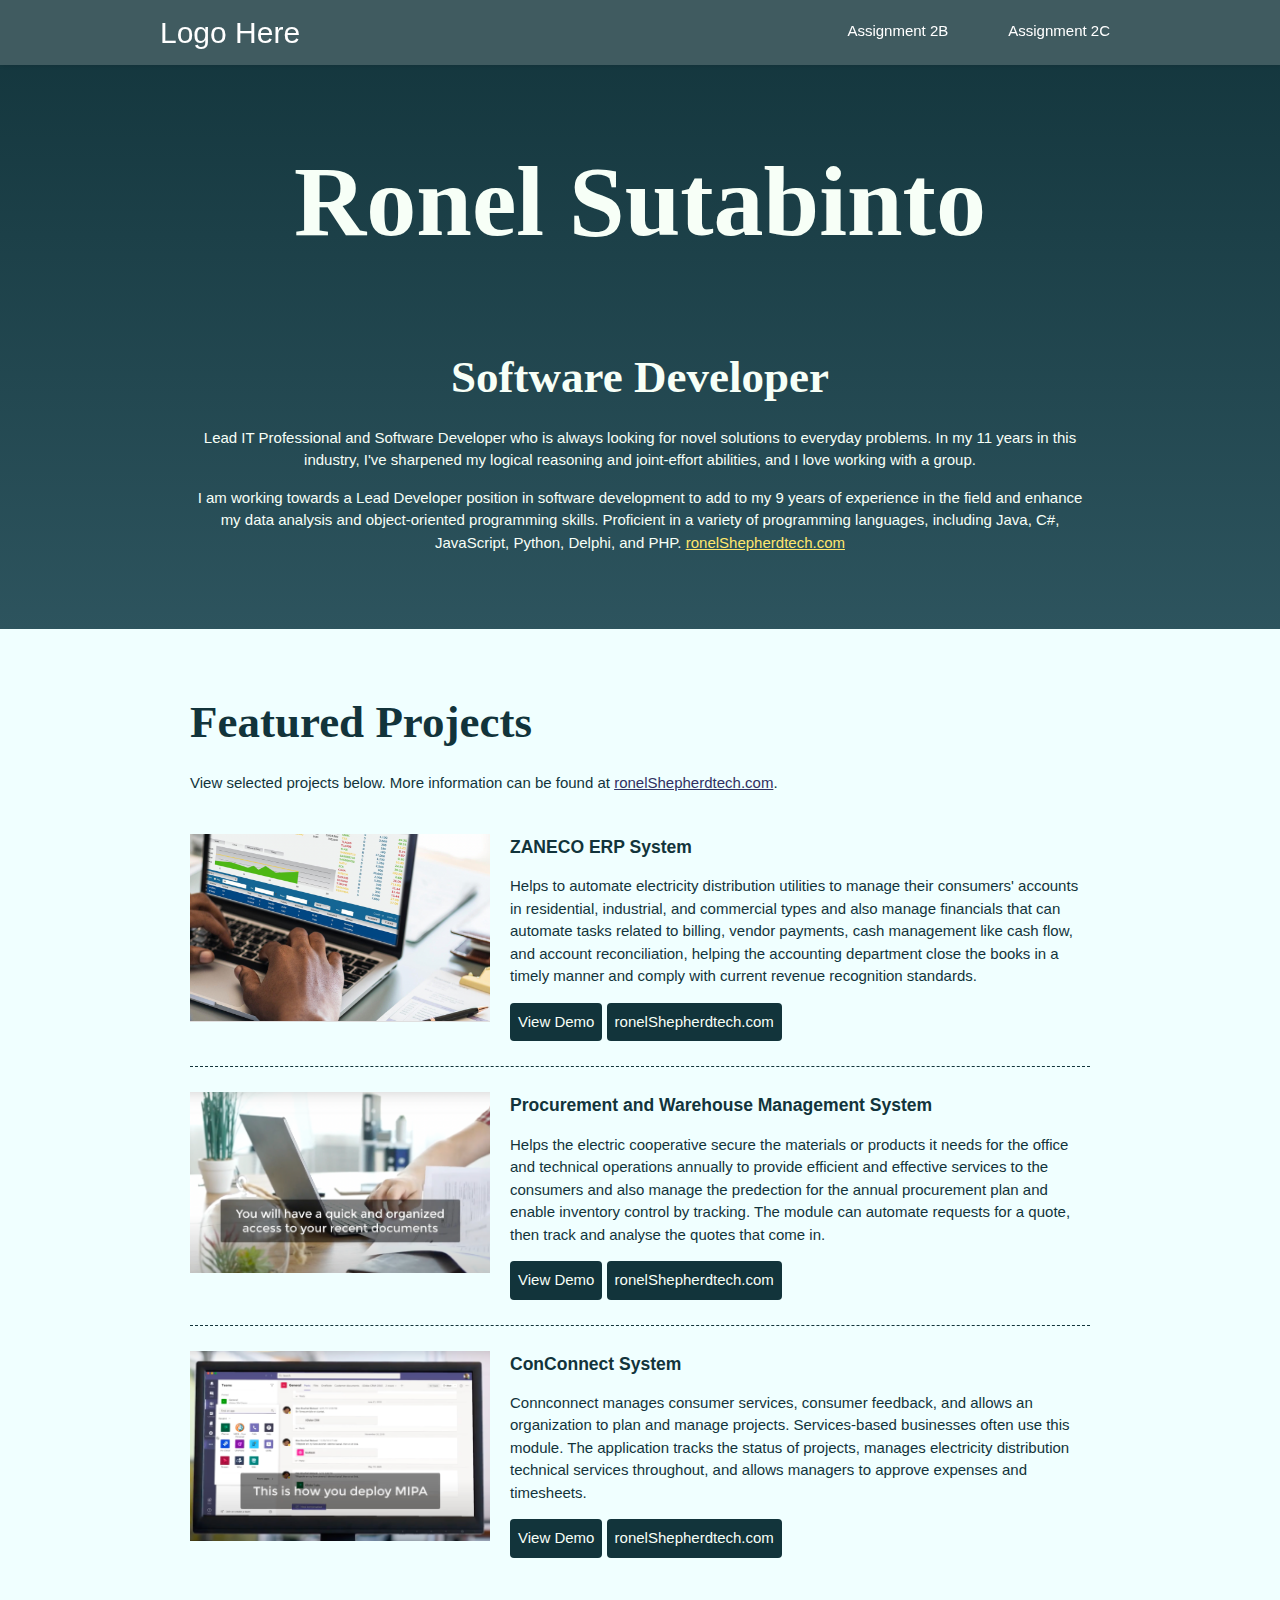
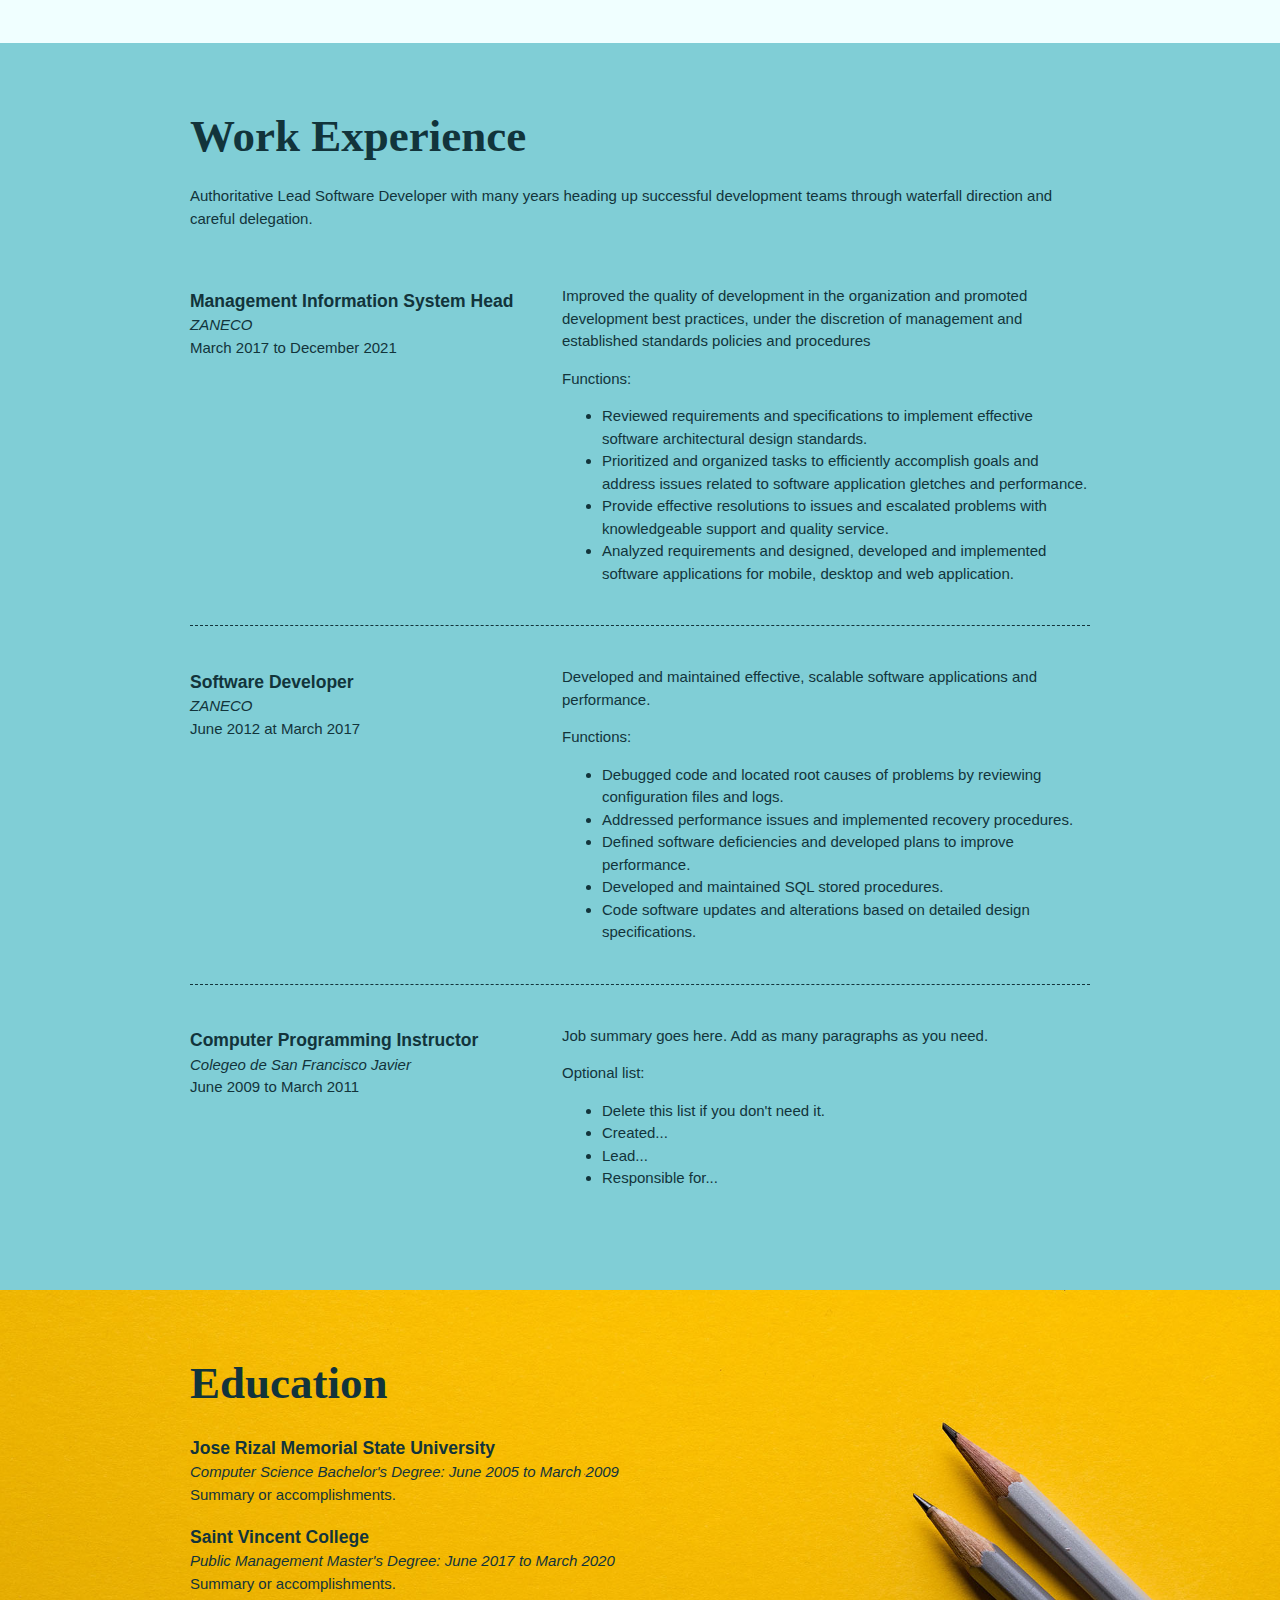
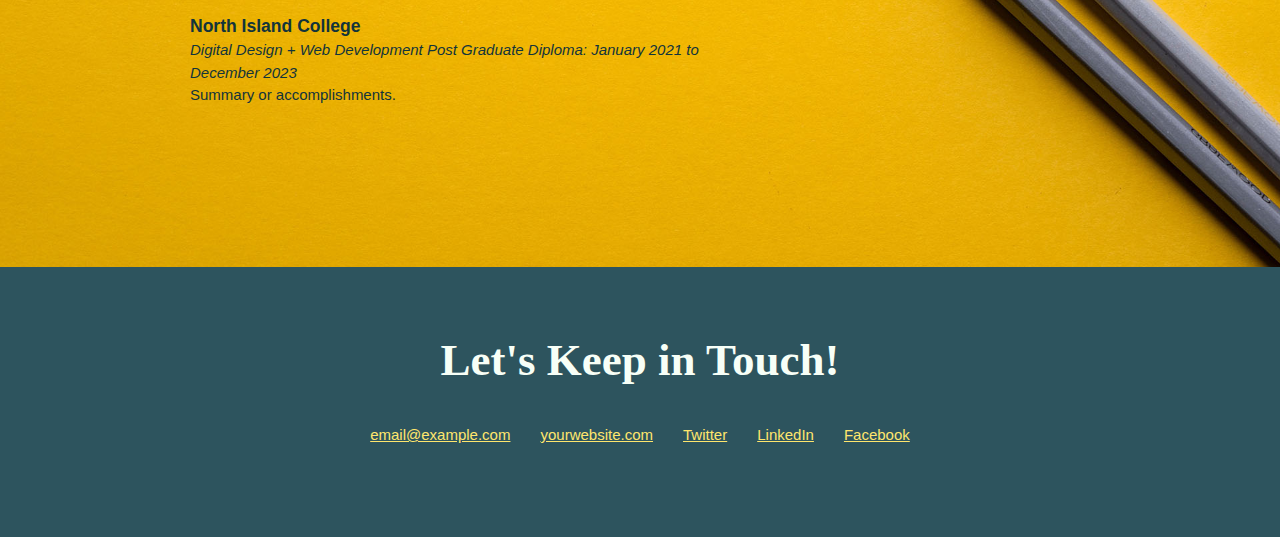
<file: assignment2b-RonelSutabinto-main/assignment2b-RonelSutabinto-main/index.html>
<!DOCTYPE html>
<html lang="en">
  <head>
    <meta charset="UTF-8">
    <meta name="viewport" content="width=device-width, initial-scale=1.0">
    <title>Assignment 1C</title>
    
     <!-- stylesheet 
    ----------------------------------->
    <link rel="stylesheet" href="css/styles.css">
  </head>
  <body>
    <main>
      <!-- ***********************  ABOUT / PROFILE  *********************** -->
      <header>

        <section class="header">
          <div class="container-nav">
            <a href="index.html" class="logo">Logo Here</a>
            <input class="menu-btn" type="checkbox" id="menu-btn" />
            <label class="menu-icon" for="menu-btn"><span class="navicon"></span></label>
            <ul class="menu">
            <li><a href="assignment2b.html">Assignment 2B</a></li>
            <li><a href="assignment2c.html">Assignment 2C</a></li>
            </ul>
          </div>
        </section>

        <div class="content-wrap">
          <h1>Ronel Sutabinto</h1>
          <h2>Software Developer</h2>

          <p>Lead IT Professional and Software Developer who is always looking for novel solutions to everyday problems. In my 11 years in this industry, I've sharpened my logical reasoning and joint-effort abilities, and I love working with a group.</p>
          <p>I am working towards a Lead Developer position in software development to add to my 9 years of experience in the field and enhance my data analysis and object-oriented programming skills. Proficient in a variety of programming languages, including Java, C#, JavaScript, Python, Delphi, and PHP. <a href="#"> ronelShepherdtech.com</a></p>
          
        </div>
      </header>

      <!-- ********************  PROJECTS / PORTFOLIO  ********************* -->
      <section class="projects">
        <div class="content-wrap divider">
          <h2>Featured Projects</h2>
          <p>View selected projects below. More information can be found at <a href="#">ronelShepherdtech.com</a>.</p>

          <!-- Copy the whole <section> block to add more projects. -->
          
          <!-- Project 1 -->
          <section class="project-item">
            <img src="images/project-thumbnail.png" alt="description of image">
            <h3>ZANECO ERP System</h3>
            <p>Helps to automate electricity distribution utilities to manage their consumers' accounts in residential, industrial, and commercial types and also manage financials that can automate tasks related to billing, vendor payments, cash management like cash flow, and account reconciliation, helping the accounting department close the books in a timely manner and comply with current revenue recognition standards.</p>
            <a class="btn" href="#" target="_blank">View Demo</a>
            <a class="btn" href="#">ronelShepherdtech.com</a>
          </section>
          
          <!-- Project 2 -->
          <section class="project-item">
            <img src="images/project-thumbnail-2.png" alt="description of image">
            <h3>Procurement and Warehouse Management System</h3>
            <p>Helps the electric cooperative secure the materials or products it needs for the office and technical operations annually to provide efficient and effective services to the consumers and also manage the predection for the annual procurement plan and enable inventory control by tracking. The module can automate requests for a quote, then track and analyse the quotes that come in.</p>
            <a class="btn" href="#" target="_blank">View Demo</a>
            <a class="btn" href="#">ronelShepherdtech.com</a>
          </section>

          <!-- Project 3 -->
          <section class="project-item">
            <img src="images/project-thumbnail-3.png" alt="description of image">
            <h3>ConConnect System</h3>
            <p>Connconnect manages consumer services, consumer feedback, and allows an organization to plan and manage projects. Services-based businesses often use this module. The application tracks the status of projects, manages electricity distribution technical services throughout, and allows managers to approve expenses and timesheets. </p>
            <a class="btn" href="#" target="_blank">View Demo</a>
            <a class="btn" href="#">ronelShepherdtech.com</a>
          </section>

        </div>
        <!-- End of Project block. -->
      </section>

      <!-- ***********************  WORK EXPERIENCE  *********************** -->
      <section class="work-experience">
        <div class="content-wrap item-details divider">
          <h2>Work Experience</h2>
          <p>Authoritative Lead Software Developer with many years heading up successful development teams through waterfall direction and careful delegation.</p>

          <!-- Copy this whole <section> block to add more jobs. -->
          <section class="job-item">
            <div class="job-details">
              <h3>Management Information System Head </h3>
              <p>ZANECO</p>
              <p>March 2017 to December 2021</p>
            </div>
            <div class="job-summary">
              <p>Improved the quality of development in the organization and promoted development best practices, under the discretion of management and established standards policies and procedures</p>
              <p>Functions:</p>
              <ul>
                <li>Reviewed requirements and specifications to implement effective software architectural design standards.</li>
                <li>Prioritized and organized tasks to efficiently accomplish goals and address issues related to software application gletches and performance.</li>
                <li>Provide effective resolutions to issues and escalated problems with knowledgeable support and quality service.</li>
                <li>Analyzed requirements and designed, developed and implemented software applications for mobile, desktop and web application.</li>
              </ul>
            </div>
          </section>
          <section class="job-item">
            <div class="job-details">
              <h3>Software Developer</h3>
              <p>ZANECO</p>
              <p>June 2012 at March 2017</p>
            </div>
            <div class="job-summary">
              <p>Developed and maintained effective, scalable software applications and performance.</p>
              <p>Functions:</p>
              <ul>
                <li>Debugged code and located root causes of problems by reviewing configuration files and logs.</li>
                <li>Addressed performance issues and implemented recovery procedures.</li>
                <li>Defined software deficiencies and developed plans to improve performance.</li>
                <li>Developed and maintained SQL stored procedures.</li>
                <li>Code software updates and alterations based on detailed design specifications.</li>
              </ul>
            </div>
          </section>
          <section class="job-item">
            <div class="job-details">
              <h3>Computer Programming Instructor</h3>
              <p>Colegeo de San Francisco Javier</p>
              <p>June 2009 to March 2011</p>
            </div>
            <div class="job-summary">
              <p>Job summary goes here. Add as many paragraphs as you need.</p>
              <p>Optional list:</p>
              <ul>
                <li>Delete this list if you don't need it.</li>
                <li>Created...</li>
                <li>Lead...</li>
                <li>Responsible for...</li>
              </ul>
            </div>
          </section>
        </div>
        <!-- End of Job block. -->
      </section>

      <!-- ******************  EDUCATION & CERTIFICATIONS ****************** -->
      <section class="education">
        <div class="content-wrap item-details">
          <h2>Education</h2>

          <!-- Copy this whole <section> block to add more schools. -->
          <section>
            <h3>Jose Rizal Memorial State University</h3>
            <p>Computer Science Bachelor's Degree: June 2005 to March 2009</p>
            <p>Summary or accomplishments.</p>
          </section>
          <section>
            <h3>Saint Vincent College</h3>
            <p>Public Management Master's Degree: June 2017 to March 2020</p>
            <p>Summary or accomplishments.</p>
          </section>
          <section>
            <h3>North Island College</h3>
            <p>Digital Design + Web Development Post Graduate Diploma: January 2021 to December 2023</p>
            <p>Summary or accomplishments.</p>
          </section>
        </div>
        <!-- End of School block. -->
      </section>

      <!-- *****************  CONTACT INFO / SOCIAL MEDIA  ***************** -->
      <footer>
        <div class="content-wrap">
          <h2>Let's Keep in Touch!</h2>

          <!-- Social media and contact links. Add or remove any networks. -->
          <ul class="contact-list">
            <li><a href="mailto:email@example.com">email@example.com</a></li>
            <li><a href="http://yourwebsite.com" target="_blank">yourwebsite.com</a></li>
            <li><a href="#" target="_blank">Twitter</a></li>
            <li><a href="#" target="_blank">LinkedIn</a></li>
            <li><a href="#" target="_blank">Facebook</a></li>
          </ul>
        </div>
      </footer>
    </main>

  <!-- Modal form to display about details -->
  <div id="about-modal" class="modal">
    <div class="modal__content">
        <h2>About this page.</h2>

        <p>
            This page is used only for HTML & CSS skills enhancement for Advance CSS course 203 assignment 1A-C. 
        </p>

        <div class="modal__footer">
            Digital Design + Web Development, 2022 <a href="#"> rsutabinto@northislandcollege.ca</a>
        </div>

        <a href="#" class="modal__close">&times;</a>
    </div>
  </div>
  </body>

  
</html>
</file>
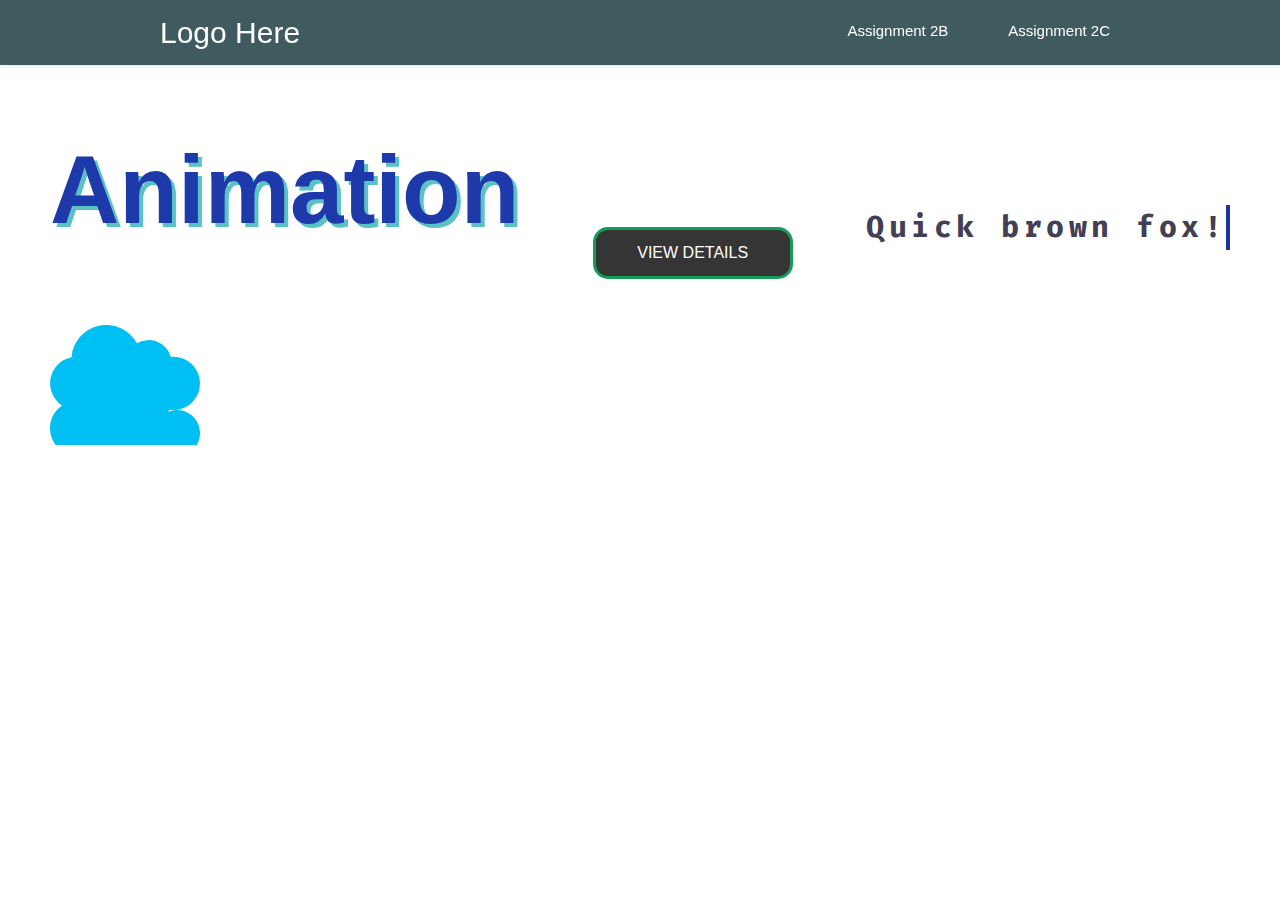
<file: assignment2b-RonelSutabinto-main/assignment2b-RonelSutabinto-main/assignment2b.html>
<!DOCTYPE html>
<html lang="en">

<head>
    <meta charset="UTF-8">
    <meta name="viewport" content="width=device-width, initial-scale=1.0">
    <meta http-equiv="X-UA-Compatible" content="ie=edge">
  
    <title>Assignment2B</title>
    <style>
                /* typing google style*/
        @import url('https://fonts.googleapis.com/css2?family=Fira+Mono&display=swap');

        body {
            color: #12343b;
            margin: 0;
            padding: 0;
            font-family: 'Montserrat', sans-serif;
            font-size: 15px;
            line-height: 1.5;
        }
        /* ############ content grid container ############ */

        section.animation {
            list-style-type: none;
            margin: auto;
            display: grid;
            grid-template-columns: repeat(3, 1fr);
            grid-template-rows: repeat(2, 2fr);
            align-items: center;
        }
        
        /* typing animation ============================== */
            .typing h1 {
                animation: typing 3s steps(14),
                blinking 0.5s steps(1) infinite;
            }
            
            @keyframes typing {
                0% {
                width:0px;
                }
                100% {
                width: 100%;
                }
            }

            @keyframes blinking {
                0%, 50% {
                border-color: transparent;
                }
                50% {
                border-color: #1836a3;
                }
            }


            .typing h1 {
                color: #433F55;
                font-family: 'Fira Mono', monospace;
                overflow: hidden; 
                border-right: .15em solid #1836a3; 

                white-space: nowrap; 
                margin: 0 auto; 
                letter-spacing: .15em; 
            }

            .typing {
                padding-top: 5em;
                background: #ffffff;
                display: flex;
                justify-content: center;
                text-align: center;
                
            }

        /* Wiggle text====================== */
        @keyframes wiggle {
            50% {
            transform: translateX(10px) rotate(5deg);
            }
            0%, 100% {
            transform: translateX(-10px) rotate(-5deg);
            }
        }
        
        .wiggle h2 {
            font-size: 6rem;
            font-family: "Fira Sans", sans-serif;
            color: #1d39aa;
            text-shadow: 4px 4px 0px #59C3C3;
            transform-origin: 50% 0%;
            animation: wiggle 0.6s infinite cubic-bezier(0.65, 0, 0.35, 1);
        }
        
        .wiggle {
            display: flex;
            align-items: center;
            justify-content: center;
            height: 20vh;
        }

        /* button style================= */

        .btn {
            font-family: 'Lato', sans-serif;
            background: #fff;
            margin-top:6rem;
            display: flex;
            align-items: center;
            justify-content: center;
        }
        
        button:hover {
            cursor: pointer;
        }
        
        button {
            border: 3px solid #159b5a;
            margin: 30px auto 0;
            padding: 14px 15px;
            color: #fff;
            background:#353535;
            width:200px;
            font-size:1rem;
            text-align: center;
            text-transform: uppercase;

            border-radius: 15px;
        }
        
        button {
            transition: background .3s ease-in,
                        transform .2s .1s ease-in-out,
                        border-radius .3s ease-in;
        }
        
        button:hover {
            transform: scale(1.3);
            background:#159b5a;
            color: #353535;
            border-radius: 20px;
        }

        /* Cloud animation ============*/

        .cloud01 {
            animation: float 15s linear infinite;
        }
        
        .cloud02 {
            animation: float 20s 5s linear infinite backwards;
        }
        
        @keyframes float {
            0% {
            transform: translateX(-150px);
            }
            100% {
            transform: translateX(820px);
            }
        }
        
        /* Other styles  */
        
        .cloud-wrap {
            /* width: 800px; */
            height: 150px;
            overflow: hidden;
            position:relative;
        }

        div.cloud-wrap{
            grid-column: -4 / -1;
        }
        
        .city, .cloud {position:absolute;}
        
        .city {z-index:100;}
        
        .cloud02 {top:76px;}
        .cloud01 {top:30px;}
        
        img.cloud {width:150px;}
        
/* Navigation bag with hamburger menu
====================================================== */
/* Navigation bar hamburger style source from codepen by muteblues
https://codepen.io/mutedblues/pen/MmPNPG 
==================================================================*/
.container-nav a {
    color: #ffff;
  }
  
  /* header */
  
  .header {
    background-color: #fff;
    box-shadow: 1px 1px 4px 0 rgba(0,0,0,.1);
    position: fixed;
    width: 100%;
    z-index: 3;
     background: linear-gradient(45deg, #405b60, #405b60);
     display: block;
  
  }
  
  .header ul {
    margin: 0;
    padding: 0;
    list-style: none;
    overflow: hidden;
    background-color: #fff;
  }
  
  .header li a {
    display: block;
    padding: 20px 20px;
  /*   border-right: 1px solid #f4f4f4; */
    text-decoration: none;
  }
  
  .header li a:hover,
  .header .menu-btn:hover {
    background-color: #12343b;
  }
  
  .header .logo {
    display: block;
    float: left;
    font-size: 2em;
    padding: 10px 20px;
    text-decoration: none;
  }
  
  /* hamburger menu */
  
  .header .menu {
    clear: both;
    max-height: 0;
    transition: max-height .2s ease-out;
     background: linear-gradient(45deg, #405b60, #405b60);
  } 
  
  
  /* hamburger menu icon */
  
  .header .menu-icon {
    cursor: pointer;
    display: inline-block;
    float: right;
    padding: 28px 20px;
    position: relative;
    user-select: none;
  }
  
  .header .menu-icon .navicon {
    background: #333;
    display: block;
    height: 2px;
    position: relative;
    transition: background .2s ease-out;
    width: 18px;
  }
  
  .header .menu-icon .navicon:before,
  .header .menu-icon .navicon:after {
    background: #333;
    content: '';
    display: block;
    height: 100%;
    position: absolute;
    transition: all .2s ease-out;
    width: 100%;
  }
  
  .header .menu-icon .navicon:before {
    top: 5px;
  }
  
  .header .menu-icon .navicon:after {
    top: -5px;
  }
  
  /* menu btn */
  
  .header .menu-btn {
    display: none;
  }
  
  .header .menu-btn:checked ~ .menu {
    max-height: 240px;
  }
  
  .header .menu-btn:checked ~ .menu-icon .navicon {
    background: transparent;
  }
  
  .header .menu-btn:checked ~ .menu-icon .navicon:before {
    transform: rotate(-45deg);
  }
  
  .header .menu-btn:checked ~ .menu-icon .navicon:after {
    transform: rotate(45deg);
  }
  
  .header .menu-btn:checked ~ .menu-icon:not(.steps) .navicon:before,
  .header .menu-btn:checked ~ .menu-icon:not(.steps) .navicon:after {
    top: 0;
  }
  .container-nav {
    max-width: 1000px;
    margin: 0 auto
  }
  
  /* 48em = 768px */
  @media (min-width: 768px) {
      .header li {
      float: left;
      }
      .header li a {
      padding: 20px 30px;
      }
      .header .menu {
      clear: none;
      float: right;
      max-height: none;
      }
      .header .menu-icon {
      display: none;
      }
    }

    /* 48em = 768px */
  @media (max-width: 750px) {

    /* add responsive display for animation*/
    section.animation {
        list-style-type: none;
        margin: 0;
        display: grid;
        grid-template-columns: 1fr;
        grid-template-rows: repeat(4, 1fr);
        text-align: center;
    }
    .cloud-wrap{
        grid-column: auto;
    }
  }

  
    .container {
      max-width: auto;
      align-self: center;
      align-content: center;
      padding: 100px 50px;
    }

</style>
</head>

<body>
    <main>
       
            <!-- Navigation bar=
            ================================== -->
            <section class="header">
                <div class="container-nav">
                    <a href="index.html" class="logo">Logo Here</a>
                    <input class="menu-btn" type="checkbox" id="menu-btn" />
                    <label class="menu-icon" for="menu-btn"><span class="navicon"></span></label>
                    <ul class="menu">
                    <li><a href="assignment2b.html">Assignment 2B</a></li>
                    <li><a href="assignment2c.html">Assignment 2C</a></li>
                    </ul>
                </div>
            </section>
       

        <!-- animarion container of 2 rows and 3 columns for big screen while 
            on small screen it will become 4 rows with 1 column
         -->
         <div class="container">
        <section class="animation">
            <div class="wiggle">
                <h2>Animation</h2>
            </div>
            <div class="btn">
                <button>View Details</button>
            </div>
            <div class="typing">
                <h1>Quick brown fox!</h1>
            </div>
            <div class="cloud-wrap">
                <img src="images/cloud01.svg" class="cloud cloud01" />
                <img src="images/cloud02.svg" class="cloud cloud02" />
            </div>
        </section>
      </div>
    </main>
</body>

</html>
</file>
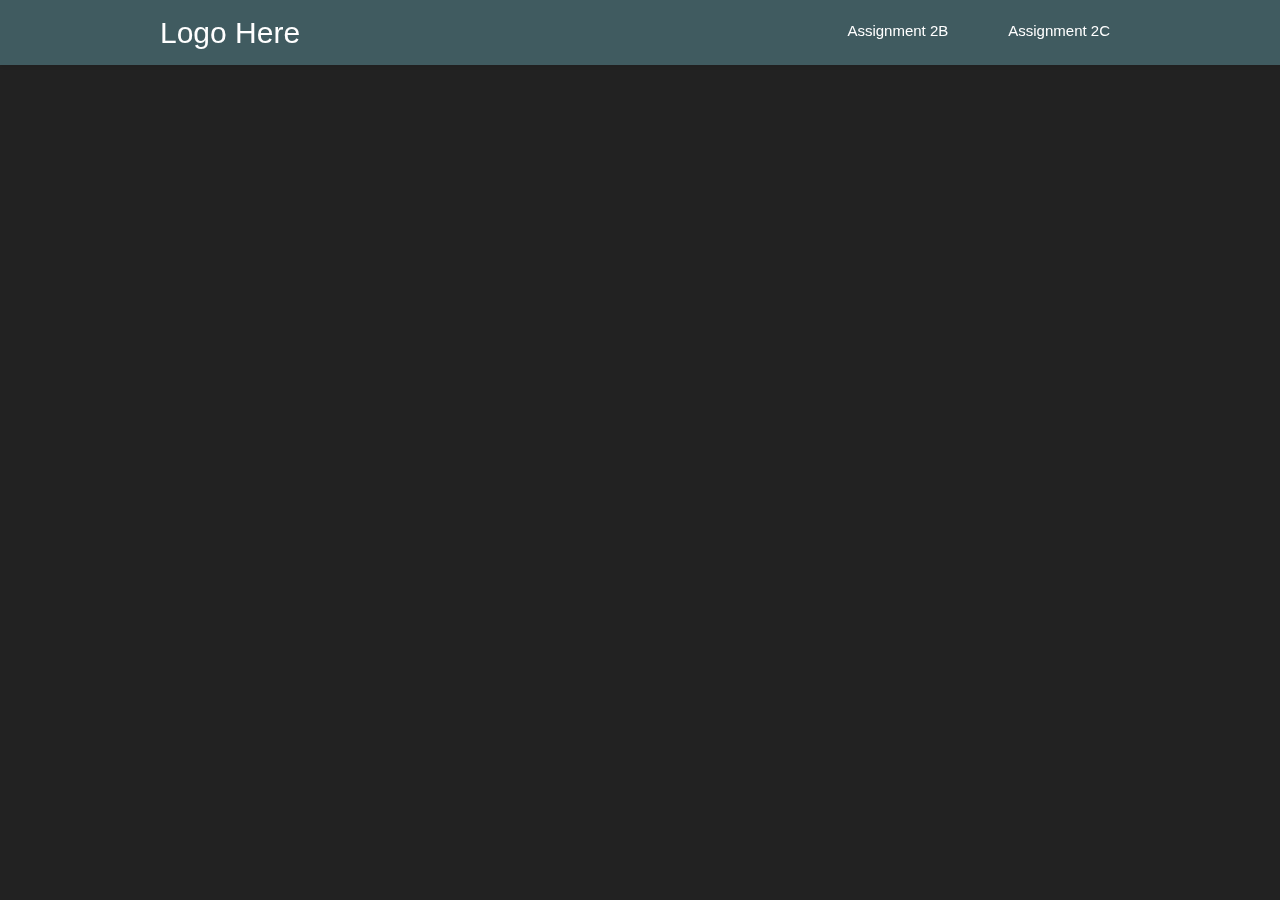
<file: assignment2b-RonelSutabinto-main/assignment2b-RonelSutabinto-main/assignment2c.html>
<!DOCTYPE html>
<html lang="en">

<head>
    <meta charset="UTF-8">
    <meta name="viewport" content="width=device-width, initial-scale=1.0">
    <meta http-equiv="X-UA-Compatible" content="ie=edge">
  
    <title>Animatitons</title>
    <!-- stylesheet 
    ----------------------------------->
    <link rel="stylesheet" href="css/styles.css">
     
    <style>
      body {
        background: #222;
      }
      
      svg {
        margin: auto;
        display: block;
      }
  
    </style>
</head>

<body>
    <main>
        <header>
            <!-- Navigation bar=
            ================================== -->
            <section class="header">
                <div class="container-nav">
                <a href="index.html" class="logo">Logo Here</a>
                <input class="menu-btn" type="checkbox" id="menu-btn" />
                <label class="menu-icon" for="menu-btn"><span class="navicon"></span></label>
                <ul class="menu">
                <li><a href="assignment2b.html">Assignment 2B</a></li>
                <li><a href="assignment2c.html">Assignment 2C</a></li>
                </ul>
                </div>
            </section>
        </header>

        <!-- animarion container of 2 rows and 3 columns for big screen while 
            on small screen it will become 4 rows with 1 column
         -->
        <section class="container">
          <svg width="600" height="160" xmlns="http://www.w3.org/2000/svg">
            <path class="blue" d="M108.1 44.5l26.4-2.2c-13-22.7-37.2-36.8-63.2-36.8-25.6 0-48.8 13.1-62.2 35.1-.6 1.1-1.2 2.2-1.7 3.3l-.2.5 2.9 8.3 14.3 8.6.6-1.5c7.6-19.1 25.8-31.4 46.3-31.4 13.8 0 26.6 5.5 36.1 15.6l.4.4h.3v.1zm226.4 67.8h-20.7c-8.1 0-13.9-3-15.7-11.3h44.7c.1-1.7.2-3.3.2-4.8 0-18.2-9.8-34.9-31.3-34.9-18.7 0-31.8 15.1-31.8 33.4v.2c0 19.6 14.3 33.2 33.5 33.2h10.7l10.4-15.8zM311.8 76c7.7 0 12.5 5.5 13.5 13.7h-27.4c1.4-8.3 6.3-13.7 13.9-13.7m43-13.4H373v13c3.7-8.9 9.7-14.6 20.5-14.1v19.1h-.9c-12.1 0-19.5 7.3-19.5 22.6v23.7h-18.2V62.6h-.1zm175.7 49.7h-20.7c-8.2 0-13.9-3-15.7-11.3h44.7c.1-1.7.2-3.3.2-4.8 0-18.2-9.8-34.9-31.3-34.9-18.7 0-31.7 15.1-31.7 33.4v.2c0 19.6 14.3 33.2 33.5 33.2h10.7l10.3-15.8zM507.7 76c7.7 0 12.5 5.5 13.5 13.7h-27.4c1.4-8.3 6.4-13.7 13.9-13.7m43.1-13.4H569v13c3.7-8.9 9.7-14.6 20.5-14.1v19.1h-1c-12.1 0-19.5 7.3-19.5 22.6v23.7h-18.2V62.6zM423.5 91c0-8.6 4.4-13 11.4-13s11 4.4 11 13v35.8h18.2V85.2c0-14.7-8-23.9-21.8-23.9-9.2 0-14.6 4.9-18.8 10.3v-9.1h-18.2v64.2h18.2V91zm-170.7 20.3h20l-11.1 17h-10.8l-4.6-.1c-24.1-.7-41.9-19.5-41.9-43.2v-.2c0-23.9 18-43.5 43.9-43.5 15.9 0 25.4 5.3 33.2 13l-11.8 13.6c-6.5-5.9-13.1-9.5-21.5-9.5-14.2 0-24.4 11.8-24.4 26.2v.2c0 14.4 10 26.4 24.4 26.4m-149.6 9c-8 5.3-17.4 8.2-27.3 8.2-20.5 0-38.7-12.3-46.3-31.4l-.6-1.5-14.3 8.6-2.9 8.3.2.5c.5 1.1 1 2.2 1.7 3.3 13.3 22 36.6 35.1 62.2 35.1 25.4 0 49.1-13.5 62.3-35.3-10.7 2.4-28.1 3.7-35 4.2"/>
            <path class="green" d="M5.2 53.7v.4c-.1 4.5 1.4 8.5 4.6 11.7 0 0 10 14.7 62.2 17 31.9 1.4 95.6-8.6 95.6-8.6l14.7-22.7s-79.4 8.6-109.8 8.6c-47.4 0-56.3-13.9-56.3-13.9-4.9-4.9-4.5-9.9-4.5-9.9-2.6 3.4-6.3 8.9-6.5 17.4"/>
            <path class="green" d="M75.7 91.5c-21.6 0-36.6-3.7-46.4-5.9-10-2.2-17.1 2.7-19.5 5-3.3 3.1-4.7 7.1-4.6 11.7v.4c.1 8.4 3.9 14 6.4 17.5 0 0-.4-5 4.5-9.9 0 0 6.2-6.4 12.7-4 10.8 4.2 45.8 6.6 45.8 6.6 35 0 73.3-7.9 73.3-7.9l14.7-22.7c.1-.1-45.6 9.2-86.9 9.2"/>
          </svg>
        </section>
    </main>
</body>

<script>

</script>
</html>
</file>
<file: assignment2b-RonelSutabinto-main/assignment2b-RonelSutabinto-main/css/styles.css>
/* Palette colours
   #12343b
   #2d545e
   #618685
   #80ced6
   #FFE66D
   #e1b382
   #c89666
*/
/* typing google style*/
@import url('https://fonts.googleapis.com/css2?family=Fira+Mono&display=swap');

/* Global style 
----------------------------------------------*/
body {
    color: #12343b;
    margin: 0;
    padding: 0;
    font-family: 'Montserrat', sans-serif;
    font-size: 15px;
    line-height: 1.5;
}
img {
    width: 300px;
}
a {
    color: #FFE66D;
    /* text-decoration: none; */
}
a:hover {
    text-decoration: none;
}
h2 {
    margin: 0;
    font-size: 45px;
}

h1, h2 {
    font-family: 'Dancing Script', 'Poiret One';
}

h3 {
    margin-bottom: 0;
}
.item-details h3 + p {
    font-style: italic;
}
.item-details h3 ~ p {
    margin: 0;
}

.content-wrap{
    max-width: 900px;
    width: 85%;
    margin: 0 auto;
    padding: 60px 0;
}

h1 {
    font-size: 100px;
}

.divider > section {
    border-bottom: 1px dashed #12343b;
    padding: 25px 0;
}
.divider > section:last-of-type {
    border-bottom: none;
}

/* Profile section 
----------------------------------------------*/
header {
    /* background: #465C8b; */
    background-image: linear-gradient(#12343b, #2d545e);
    color: #F7FFF7;
}

/* Projects section
----------------------------------------------*/
.projects {
    background: #F0FFFF;
}
.projects a {
    color: #2F3061;
}
.projects .btn {
    color: #F7FFF7;
    background: #12343b;
    text-decoration: none;
    padding: 8px;
    border-radius: 4px;
    display: inline-block;
}
.projects .btn:hover {
    background: rgba(47, 82, 97, 0.8);
}

.project-item {
    overflow: hidden;
    /* border-bottom: 1px dashed #465C8b;
    padding: 25px 0; */
}
.project-item h3{
    margin-top: 0;
}
/* Work experience 
----------------------------------------------*/
.work-experience {
    background: #80ced6;
}

/* Education
----------------------------------------------*/
.education {
    background-image: url(../placeholder_images/joanna-kosinska-unsplash.jpg);
    background-size: cover;
    background-position: top right;
    padding-bottom: 100px;
}
.education p {
    width: 60%;
}

/* Footer
----------------------------------------------*/
footer {
    background: #2d545e;
    color: #F7FFF7;
}
.contact-list {
    list-style-type: none;
    padding: 0;
}

.contact-list a {
    padding: 15px;
    display: inline-block;
}

/* Responsive
----------------------------------------------*/
@media screen and (min-width: 750px){
    header, footer {
        text-align: center;
    }
    /* Project content
    ----------------------------------------------*/
    .project-item img {
        float: left;
        margin-right: 20px;
    }
    /* Work experience
    ----------------------------------------------*/
    .job-item {
        display: grid;
        grid-template-columns: 2fr 3fr;
        column-gap: 20px;
    }
    .contact-list {
        display: flex;
        justify-content: center;
    }
}
@media screen and (max-width: 749px){
    h1 {
        font-size: 75px;
        margin-bottom: 35px;
    }
    h1, h2 {
        line-height: 1;
    }
    .contact-list a {
        padding: 5px;
    }
}


/* Responsive navigation bar
---------------------------------------------*/




/* Modal About form
------------------------------------------------*/
.modal {
    visibility: hidden;
    opacity: 0;
    position: absolute;
    top: 0;
    right: 0;
    bottom: 0;
    left: 0;
    display: flex;
    align-items: center;
    justify-content: center;
    background: rgba(77, 77, 77, .7);
    transition: all .4s;
}

.modal:target {
    visibility: visible;
    opacity: 1;
}

.modal__content {
    border-radius: 4px;
    position: relative;
    width: 500px;
    max-width: 90%;
    background: #fff;
    padding: 1em 2em;
}

.modal__footer {
    text-align: right;
}
.modal__footer i {
    color: #d02d2c;
}
.modal__footer a {
    color: #80ced6;
}
  .modal__close {
    position: absolute;
    top: 10px;
    right: 10px;
    color: #585858;
    text-decoration: none;
  }

   .brand {
     position: absolute;
     padding-left: 20px;
     float: left;
     line-height: 55px;
     text-transform: uppercase;
     font-size: 1.4em;
     margin: auto;
}
 .brand a, .brand a:visited {
     color: #ffffff;
     text-decoration: none;

}



/* Navigation bag with hamburger menu
====================================================== */
/* Navigation bar hamburger style source from codepen by muteblues
https://codepen.io/mutedblues/pen/MmPNPG 
==================================================================*/
.container-nav a {
    color: #ffff;
  }

  /* header */

  .header {
    background-color: #fff;
    box-shadow: 1px 1px 4px 0 rgba(0,0,0,.1);
    position: fixed;
    width: 100%;
    z-index: 3;
     background: linear-gradient(45deg, #405b60, #405b60);

  }

  .header ul {
    margin: 0;
    padding: 0;
    list-style: none;
    overflow: hidden;
    background-color: #fff;
  }

  .header li a {
    display: block;
    padding: 20px 20px;
  /*   border-right: 1px solid #f4f4f4; */
    text-decoration: none;
  }

  .header li a:hover,
  .header .menu-btn:hover {
    background-color: #12343b;
  }

  .header .logo {
    display: block;
    float: left;
    font-size: 2em;
    padding: 10px 20px;
    text-decoration: none;
  }

  /* hamburger menu */

  .header .menu {
    clear: both;
    max-height: 0;
    transition: max-height .2s ease-out;
     background: linear-gradient(45deg, #405b60, #405b60);
  } 


  /* hamburger menu icon */

  .header .menu-icon {
    cursor: pointer;
    display: inline-block;
    float: right;
    padding: 28px 20px;
    position: relative;
    user-select: none;
  }

  .header .menu-icon .navicon {
    background: #333;
    display: block;
    height: 2px;
    position: relative;
    transition: background .2s ease-out;
    width: 18px;
  }

  .header .menu-icon .navicon:before,
  .header .menu-icon .navicon:after {
    background: #333;
    content: '';
    display: block;
    height: 100%;
    position: absolute;
    transition: all .2s ease-out;
    width: 100%;
  }

  .header .menu-icon .navicon:before {
    top: 5px;
  }

  .header .menu-icon .navicon:after {
    top: -5px;
  }

  /* menu btn */

  .header .menu-btn {
    display: none;
  }

  .header .menu-btn:checked ~ .menu {
    max-height: 240px;
  }

  .header .menu-btn:checked ~ .menu-icon .navicon {
    background: transparent;
  }

  .header .menu-btn:checked ~ .menu-icon .navicon:before {
    transform: rotate(-45deg);
  }

  .header .menu-btn:checked ~ .menu-icon .navicon:after {
    transform: rotate(45deg);
  }

  .header .menu-btn:checked ~ .menu-icon:not(.steps) .navicon:before,
  .header .menu-btn:checked ~ .menu-icon:not(.steps) .navicon:after {
    top: 0;
  }
  .container-nav {
    max-width: 1000px;
    margin: 0 auto
  }

  /* 48em = 768px */
  @media (min-width: 768px) {
    .header li {
      float: left;
    }
    .header li a {
      padding: 20px 30px;
    }
    .header .menu {
      clear: none;
      float: right;
      max-height: none;
    }
    .header .menu-icon {
      display: none;
    }
  }


 /* Assignment 2c svg animation text flash
  ================================================ */
  /* 48em = 768px */
  @media (min-width: 768px) {


    /* add responsive display for animation*/
    main.animation {
        list-style-type: none;
        margin: 0;
        display: grid;
        grid-template-columns: 1fr;
        grid-template-rows: repeat(4, 1fr);
        text-align: center;
    }
    section.cloud-wrap{
        grid-column: auto;
    }
  }
  


    @keyframes offset {
      to { stroke-dashoffset: 0; }
    }
    @keyframes fill-blue {
      to { fill: #007dba; stroke: transparent; }
    }
    @keyframes fill-green {
      to { fill: #78be20; stroke: transparent; }
    }
    path {
      stroke-width: 2;
      stroke-dasharray: 3212;
      stroke-dashoffset: 3212;
      fill: transparent;
    }
    .blue {
      stroke: #007dba;
      animation: offset 10s linear forwards, fill-blue 1s 1s forwards;
    }
    .green {
      stroke: #78be20;
      animation: offset 10s linear forwards, fill-green 1s 1s forwards;
    }

    .container{
      padding: 100px 0;
      max-width: 800px;
      margin: 0 auto;
    }
</file>
